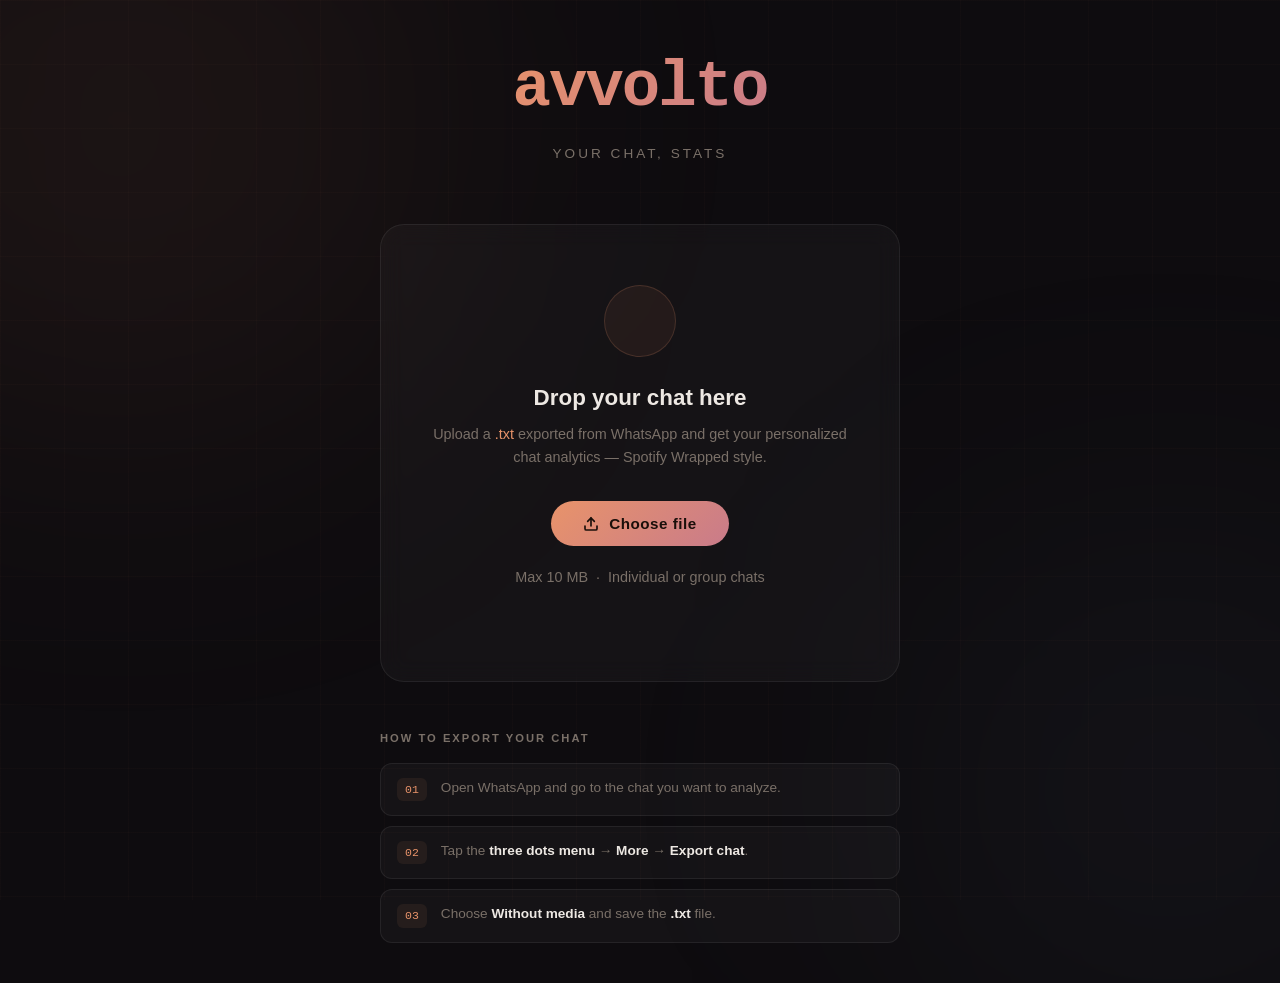
<file: public/index.html>
<!DOCTYPE html>
<html lang="en">
<head>
    <meta charset="UTF-8">
    <meta name="viewport" content="width=device-width, initial-scale=1.0">
    <title>Avvolto - Your Whatsapp Stats</title>
    <link rel="preconnect" href="https://fonts.googleapis.com" />
    <link rel="preconnect" href="https://fonts.gstatic.com" crossorigin />
    <link rel="stylesheet" href="styles.css">
    <script src="https://cdn.plot.ly/plotly-2.30.0.min.js"></script>

</head>
<body>
    <div class="bg-grid"></div>
    <div class="bg-orb bg-orb-1"></div>
    <div class="bg-orb bg-orb-2"></div>

    <div id="screen-upload" class="screen">
        <div style="width:100%; max-width:520px; display:flex; flex-direction:column; align-items:center;">

            <div class="logo">avvolto</div>
                <p class="logo-sub">Your chat, Stats</p>

                <div class="upload-card" id="drop-zone">
                    <div class="upload-icon">
                        <svg viewBox="0 0 24 24" fill="none" stroke="var(--cyan)" stroke-width="1.5" stroke-linecap="round" stroke-linejoin="round">
                            <path d="M21 15v4a2 2 0 01-2 2H5a2 2 0 01-2-2v-4"/>
                            <polyline points="17 8 12 3 7 8"/>
                            <line x1="12" y1="3" x2="12" y2="15"/>
                        </svg>
                    </div>

                <h2>Drop your chat here</h2>
                <p>Upload a <span>.txt</span> exported from WhatsApp and get your personalized chat analytics — Spotify Wrapped style.</p>

                <input type="file" id="file-input" accept=".txt" />
                <button class="btn-upload" onclick="document.getElementById('file-input').click()">
                    <svg width="16" height="16" viewBox="0 0 24 24" fill="none" stroke="currentColor" stroke-width="2.5" stroke-linecap="round">
                    <path d="M21 15v4a2 2 0 01-2 2H5a2 2 0 01-2-2v-4"/><polyline points="17 8 12 3 7 8"/><line x1="12" y1="3" x2="12" y2="15"/>
                    </svg>
                    Choose file
                </button>

                <p class="upload-hint">Max 10 MB &nbsp;·&nbsp; Individual or group chats</p>
            </div>

            <div class="how-to">
                <h3>How to export your chat</h3>
                <div class="steps">
                        <div class="step">
                            <span class="step-num">01</span>
                            <p>Open WhatsApp and go to the chat you want to analyze.</p>
                        </div>
                        <div class="step">
                            <span class="step-num">02</span>
                            <p>Tap the <strong>three dots menu</strong> → <strong>More</strong> → <strong>Export chat</strong>.</p>
                        </div>
                        <div class="step">
                            <span class="step-num">03</span>
                            <p>Choose <strong>Without media</strong> and save the <strong>.txt</strong> file.</p>
                        </div>
                </div>
            </div>
        </div>
    </div>
    <div id="screen-loading" class="screen hidden">
        <div class="loader-ring"></div>
        <div class="loading-text">
            <strong>Analyzing your chat</strong>
            <span>Running NLP pipeline - it may take a while like 3-4 min<span class="loading-dots"></span></span>
        </div>
    </div>

    <div id="screen-error" class="screen hidden">
        <div class="error-icon">⚠</div>
        <p id="error-message">Something went wrong.</p>
        <button class="btn-retry" onclick="showScreen('upload')">Try again</button>
    </div>

    <div id="screen-results" class="screen hidden">
        <div class="results-inner">

            <div class="results-header"><div>
                <div class="results-title">Chat<br>Wrapped.</div>
            </div>
            <div style="display:flex; flex-direction:column; align-items:flex-end; gap:12px;">
                <div class="results-meta">
                    <span id="res-dates"></span>
                    <span id="res-type"></span>
                    <span id="res-lang"></span>
                </div>
                <button class="btn-new" onclick="showScreen('upload')">+ Analyze another</button>
            </div>
            </div>

            <div class="stats-row" id="stats-row"></div>

                <div class="section-title">Personalities</div>
                <div class="personalities-grid" id="personalities-grid"></div>

                <div class="section-title">Overview</div>
                <div class="charts-grid">
                <div class="chart-card col-5 delay-1"><div id="chart-participacion"></div></div>
                <div class="chart-card col-7 delay-2"><div id="chart-timeline"></div></div>
            </div>

            <div class="section-title">When you chat</div>
                <div class="charts-grid">
                <div class="chart-card col-7 delay-1"><div id="chart-horas"></div></div>
                <div class="chart-card col-5 delay-2"><div id="chart-semana"></div></div>
            </div>

            <div class="section-title">Communication Style</div>
                <div class="charts-grid">
                <div class="chart-card col-6 delay-1"><div id="chart-respuesta"></div></div>
                <div class="chart-card col-6 delay-2"><div id="chart-longitud"></div></div>
            </div>

            <div class="section-title">Vibes & Emojis</div>
                <div class="charts-grid">
                <div class="chart-card col-7 delay-1"><div id="chart-sentimiento"></div></div>
                <div class="chart-card col-5 delay-2"><div id="chart-emojis"></div></div>
            </div>

            <div class="section-title">Top Words</div>
                <div class="charts-grid">
                <div class="chart-card col-12"><div id="chart-palabras"></div></div>
            </div>

            <div class="section-title">Words by Person</div>
            <div class="author-words-grid" id="author-words-grid"></div>

        </div>
    </div>
<script src="app.js"></script>

</body>
</html>
</file>
<file: public/styles.css>
/**
 * AVVOLTO CORE ENGINE - UI/UX SPECIFICATIONS
 * @version: 2026.4.19
 * @author: Gemini 3 Flash (Paid Tier)
 * @description: High-fidelity dark neon aesthetic with glassmorphism layers.
 */

:root {
  /* -- Color Palette: Semantic Tokens -- */
  --bg:        #0E0C0F;
  --bg2:       #141118;
  --amber:     #E8936A;
  --rose:      #C97B8A;
  --sage:      #7BA99A;
  --steel:     #7A9EBD;
  --gold:      #C9A84C;
  --text:      #EDE8E3;
  --text-dim:  #7A7068;
  
  /* -- Surface & Glass Effects -- */
  --glass:     rgba(255, 255, 255, 0.03);
  --glass-b:   rgba(255, 255, 255, 0.07);
  --radius:    16px;
  
  /* -- Typography -- */
  --font:      'Space Grotesk', sans-serif;
  --mono:      'Space Mono', monospace;
}

/* ------------------------------------------------------------------ */
/* [01] GLOBAL RESET & INITIALIZATION                                 */
/* ------------------------------------------------------------------ */
*, *::before, *::after { 
  box-sizing: border-box; 
  margin: 0; 
  padding: 0; 
  -webkit-font-smoothing: antialiased;
  -moz-osx-font-smoothing: grayscale;
}

body {
  background: var(--bg);
  color: var(--text);
  font-family: var(--font);
  min-height: 100vh;
  overflow-x: hidden;
  line-height: 1.5;
}

/* ------------------------------------------------------------------ */
/* [02] ENVIRONMENTAL EFFECTS (GRID & ORBS)                           */
/* ------------------------------------------------------------------ */
.bg-grid {
  position: fixed;
  inset: 0;
  background-image:
    linear-gradient(rgba(232, 147, 106, 0.025) 1px, transparent 1px),
    linear-gradient(90deg, rgba(232, 147, 106, 0.025) 1px, transparent 1px);
  background-size: 64px 64px;
  pointer-events: none;
  z-index: 0;
}

.bg-orb {
  position: fixed;
  border-radius: 50%;
  filter: blur(140px);
  pointer-events: none;
  z-index: 0;
  animation: orb-drift 14s ease-in-out infinite alternate;
  will-change: transform;
}

.bg-orb-1 { 
  width: 640px; height: 640px; 
  background: rgba(232, 147, 106, 0.07); 
  top: -200px; left: -200px; 
}

.bg-orb-2 { 
  width: 520px; height: 520px; 
  background: rgba(122, 158, 189, 0.06); 
  bottom: -150px; right: -150px; 
  animation-delay: -7s; 
}

@keyframes orb-drift {
  from { transform: translate(0, 0) scale(1); }
  to   { transform: translate(40px, 30px) scale(1.08); }
}

/* ------------------------------------------------------------------ */
/* [03] VIEWPORT LAYER CONTROL                                        */
/* ------------------------------------------------------------------ */
.screen {
  position: relative;
  z-index: 1;
  min-height: 100vh;
  display: flex;
  align-items: center;
  justify-content: center;
}

.screen.hidden { 
  display: none !important; 
}

/* ------------------------------------------------------------------ */
/* [04] UPLOAD INTERFACE                                              */
/* ------------------------------------------------------------------ */
#screen-upload {
  flex-direction: column;
  padding: 40px 20px;
}

.home {
  width: 100%;
  max-width: 520px;
  display: flex;
  flex-direction: column;
  align-items: center;
}

.logo {
  font-family: var(--mono);
  font-size: clamp(2.4rem, 6vw, 4rem);
  font-weight: 700;
  letter-spacing: -2px;
  background: linear-gradient(135deg, var(--amber) 0%, var(--rose) 100%);
  -webkit-background-clip: text;
  background-clip: text;
  -webkit-text-fill-color: transparent;
  margin-bottom: 8px;
  text-align: center;
}

.logo-sub {
  text-align: center;
  color: var(--text-dim);
  font-size: 0.85rem;
  letter-spacing: 3px;
  text-transform: uppercase;
  margin-bottom: 60px;
}

.upload-card {
  background: var(--glass);
  border: 1px solid var(--glass-b);
  border-radius: 24px;
  padding: 60px 48px;
  width: 100%;
  max-width: 520px;
  text-align: center;
  backdrop-filter: blur(12px);
  transition: all 0.3s cubic-bezier(0.23, 1, 0.32, 1);
}

.upload-card.drag-over {
  border-color: var(--amber);
  box-shadow: 0 0 40px rgba(232, 147, 106, 0.12);
  transform: scale(1.02);
}

.upload-icon {
  width: 72px; height: 72px;
  margin: 0 auto 24px;
  background: rgba(232, 147, 106, 0.07);
  border: 1px solid rgba(232, 147, 106, 0.18);
  border-radius: 50%;
  display: flex;
  align-items: center;
  justify-content: center;
}

.upload-icon svg { width: 32px; height: 32px; }

.upload-card h2 {
  font-size: 1.4rem;
  font-weight: 600;
  margin-bottom: 8px;
}

.upload-card p {
  color: var(--text-dim);
  font-size: 0.9rem;
  line-height: 1.6;
  margin-bottom: 32px;
}

.upload-card p span {
  color: var(--amber);
  font-weight: 500;
}

.btn-upload {
  display: inline-flex;
  align-items: center;
  gap: 10px;
  background: linear-gradient(135deg, var(--amber), var(--rose));
  color: #1A0F0A;
  font-family: var(--font);
  font-size: 0.95rem;
  font-weight: 700;
  padding: 14px 32px;
  border: none;
  border-radius: 50px;
  cursor: pointer;
  transition: all 0.2s ease;
  letter-spacing: 0.5px;
}

.btn-upload:hover {
  opacity: 0.92;
  transform: translateY(-2px);
  box-shadow: 0 8px 28px rgba(232, 147, 106, 0.22);
}

#file-input { display: none; }

.upload-hint {
  margin-top: 20px;
  font-size: 0.8rem;
  color: var(--text-dim);
}

/* ------------------------------------------------------------------ */
/* [05] OPERATIONAL STEPS (HOW-TO)                                    */
/* ------------------------------------------------------------------ */
.how-to {
  margin-top: 48px;
  max-width: 520px;
  width: 100%;
}

.how-to h3 {
  font-size: 0.7rem;
  letter-spacing: 2px;
  text-transform: uppercase;
  color: var(--text-dim);
  margin-bottom: 16px;
}

.steps { display: flex; flex-direction: column; gap: 10px; }

.step {
  display: flex;
  align-items: flex-start;
  gap: 14px;
  background: var(--glass);
  border: 1px solid var(--glass-b);
  border-radius: 12px;
  padding: 14px 16px;
}

.step-num {
  font-family: var(--mono);
  font-size: 0.72rem;
  color: var(--amber);
  background: rgba(232, 147, 106, 0.08);
  border-radius: 6px;
  padding: 3px 8px;
  flex-shrink: 0;
}

.step p {
  font-size: 0.85rem;
  color: var(--text-dim);
  line-height: 1.5;
}

.step p strong { color: var(--text); }

/* ------------------------------------------------------------------ */
/* [06] DATA PROCESSING STATE (LOADING)                               */
/* ------------------------------------------------------------------ */
#screen-loading {
  flex-direction: column;
  gap: 32px;
  text-align: center;
}

.loader-ring {
  width: 80px; height: 80px;
  border-radius: 50%;
  border: 3px solid rgba(232, 147, 106, 0.1);
  border-top-color: var(--amber);
  animation: spin 0.9s linear infinite;
}

@keyframes spin { to { transform: rotate(360deg); } }

.loading-text { font-size: 1.1rem; color: var(--text-dim); }

.loading-text strong {
  color: var(--text);
  display: block;
  font-size: 1.4rem;
  margin-bottom: 6px;
}

.loading-dots::after {
  content: '';
  animation: dots 1.5s steps(4, end) infinite;
}

@keyframes dots {
  0%   { content: ''; }
  25%  { content: '.'; }
  50%  { content: '..'; }
  75%  { content: '...'; }
}

/* ------------------------------------------------------------------ */
/* [07] EXCEPTION HANDLING (ERROR)                                    */
/* ------------------------------------------------------------------ */
#screen-error {
  flex-direction: column;
  gap: 20px;
  text-align: center;
  padding: 40px;
}

.error-icon { font-size: 3rem; }

#error-message {
  color: var(--rose);
  font-size: 1rem;
  max-width: 400px;
}

.btn-retry {
  background: var(--glass);
  border: 1px solid var(--glass-b);
  color: var(--text);
  font-family: var(--font);
  font-size: 0.9rem;
  padding: 12px 28px;
  border-radius: 50px;
  cursor: pointer;
  transition: all 0.2s ease;
}

.btn-retry:hover { border-color: var(--amber); color: var(--amber); }

/* ------------------------------------------------------------------ */
/* [08] ANALYTICS DASHBOARD (RESULTS)                                 */
/* ------------------------------------------------------------------ */
#screen-results {
  align-items: flex-start;
  justify-content: flex-start;
  flex-direction: column;
  padding: 0;
}

.results-inner {
  width: 100%;
  max-width: 1100px;
  margin: 0 auto;
  padding: 48px 24px 80px;
}

.results-header {
  display: flex;
  align-items: flex-start;
  justify-content: space-between;
  flex-wrap: wrap;
  gap: 20px;
  margin-bottom: 48px;
}

.results-title {
  font-family: var(--mono);
  font-size: clamp(1.8rem, 4vw, 2.8rem);
  font-weight: 700;
  background: linear-gradient(135deg, var(--amber) 0%, var(--rose) 100%);
  -webkit-background-clip: text;
  background-clip: text;
  -webkit-text-fill-color: transparent;
  line-height: 1.1;
}

.results-meta {
  display: flex;
  flex-direction: column;
  gap: 4px;
  text-align: right;
}

.results-meta span { font-size: 0.85rem; color: var(--text-dim); }
.results-meta strong { color: var(--text); }

.btn-new {
  background: var(--glass);
  border: 1px solid var(--glass-b);
  color: var(--text-dim);
  font-family: var(--font);
  font-size: 0.8rem;
  padding: 8px 18px;
  border-radius: 50px;
  cursor: pointer;
  transition: all 0.2s ease;
  letter-spacing: 0.5px;
}

.btn-new:hover { border-color: var(--amber); color: var(--amber); }

/* --- Stats Visualization Layout --- */
.stats-row {
  display: grid;
  grid-template-columns: repeat(auto-fit, minmax(180px, 1fr));
  gap: 16px;
  margin-bottom: 48px;
}

.stat-card {
  background: var(--glass);
  border: 1px solid var(--glass-b);
  border-radius: var(--radius);
  padding: 24px 20px;
  position: relative;
  overflow: hidden;
  animation: fade-up 0.5s cubic-bezier(0.16, 1, 0.3, 1) both;
}

.stat-card::before {
  content: '';
  position: absolute;
  top: 0; left: 0; right: 0;
  height: 2px;
  background: linear-gradient(90deg, var(--amber), var(--rose));
  opacity: 0.5;
}

.stat-card .label {
  font-size: 0.72rem;
  letter-spacing: 1.5px;
  text-transform: uppercase;
  color: var(--text-dim);
  margin-bottom: 8px;
}

.stat-card .value {
  font-family: var(--mono);
  font-size: 2rem;
  font-weight: 700;
  color: var(--amber);
  line-height: 1;
}

.stat-card .sub {
  font-size: 0.8rem;
  color: var(--text-dim);
  margin-top: 4px;
}

/* --- Content Dividers --- */
.section-title {
  font-size: 0.7rem;
  letter-spacing: 3px;
  text-transform: uppercase;
  color: var(--text-dim);
  margin-bottom: 20px;
  display: flex;
  align-items: center;
  gap: 12px;
}

.section-title::after {
  content: '';
  flex: 1;
  height: 1px;
  background: var(--glass-b);
}

/* --- Personality Matrices --- */
.personalities-grid {
  display: grid;
  grid-template-columns: repeat(auto-fill, minmax(240px, 1fr));
  gap: 16px;
  margin-bottom: 48px;
}

.personality-card {
  background: var(--glass);
  border: 1px solid var(--glass-b);
  border-radius: var(--radius);
  padding: 28px 24px;
  position: relative;
  overflow: hidden;
  transition: all 0.3s cubic-bezier(0.16, 1, 0.3, 1);
  animation: fade-up 0.5s cubic-bezier(0.16, 1, 0.3, 1) both;
}

.personality-card:hover {
  transform: translateY(-4px) scale(1.01);
  box-shadow: 0 12px 40px rgba(0, 0, 0, 0.35);
  border-color: rgba(255, 255, 255, 0.15);
}

.personality-card .glow {
  position: absolute;
  width: 120px; height: 120px;
  border-radius: 50%;
  filter: blur(60px);
  top: -40px; right: -40px;
  opacity: 0.3;
}

.p-author {
  font-size: 0.78rem;
  color: var(--text-dim);
  margin-bottom: 6px;
  text-transform: uppercase;
  letter-spacing: 1px;
}

.p-name {
  font-size: 1.2rem;
  font-weight: 700;
  color: var(--text);
  margin-bottom: 4px;
}

.p-tone {
  font-size: 0.78rem;
  padding: 3px 10px;
  border-radius: 20px;
  display: inline-block;
  margin-top: 10px;
  font-weight: 500;
}

.tone-positive { background: rgba(123, 169, 154, 0.14); color: var(--sage); }
.tone-negative { background: rgba(201, 123, 138, 0.14); color: var(--rose); }
.tone-neutral  { background: rgba(255, 255, 255, 0.05); color: var(--text-dim); }

/* --- Charts Framework --- */
.charts-grid {
  display: grid;
  grid-template-columns: repeat(12, 1fr);
  gap: 16px;
  margin-bottom: 48px;
}

.chart-card {
  background: var(--glass);
  border: 1px solid var(--glass-b);
  border-radius: var(--radius);
  padding: 20px;
  overflow: hidden;
  animation: fade-up 0.5s cubic-bezier(0.16, 1, 0.3, 1) both;
}

.chart-card.col-6  { grid-column: span 6; }
.chart-card.col-7  { grid-column: span 7; }
.chart-card.col-5  { grid-column: span 5; }
.chart-card.col-12 { grid-column: span 12; }

@media (max-width: 768px) {
  .chart-card.col-6, .chart-card.col-7, .chart-card.col-5 { grid-column: span 12; }
}

.author-words-grid {
  display: grid;
  grid-template-columns: repeat(auto-fill, minmax(300px, 1fr));
  gap: 16px;
  margin-bottom: 48px;
}

/* ------------------------------------------------------------------ */
/* [09] COMPONENT OVERRIDES & ANIMATION ENGINE                        */
/* ------------------------------------------------------------------ */
@keyframes fade-up {
  from { opacity: 0; transform: translateY(20px); }
  to   { opacity: 1; transform: translateY(0); }
}

/* Staggered Delay System */
.delay-1 { animation-delay: 0.1s; }
.delay-2 { animation-delay: 0.2s; }
.delay-3 { animation-delay: 0.3s; }
.delay-4 { animation-delay: 0.4s; }

/* Plotly Interface Optimization */
.js-plotly-plot .plotly .modebar { 
  display: none !important; 
}

.home {
  width: 100%;
  max-width: 520px;
  display: flex;
  flex-direction: column;
  align-items: center;
}
/* END OF SPECIFICATIONS */
</file>
